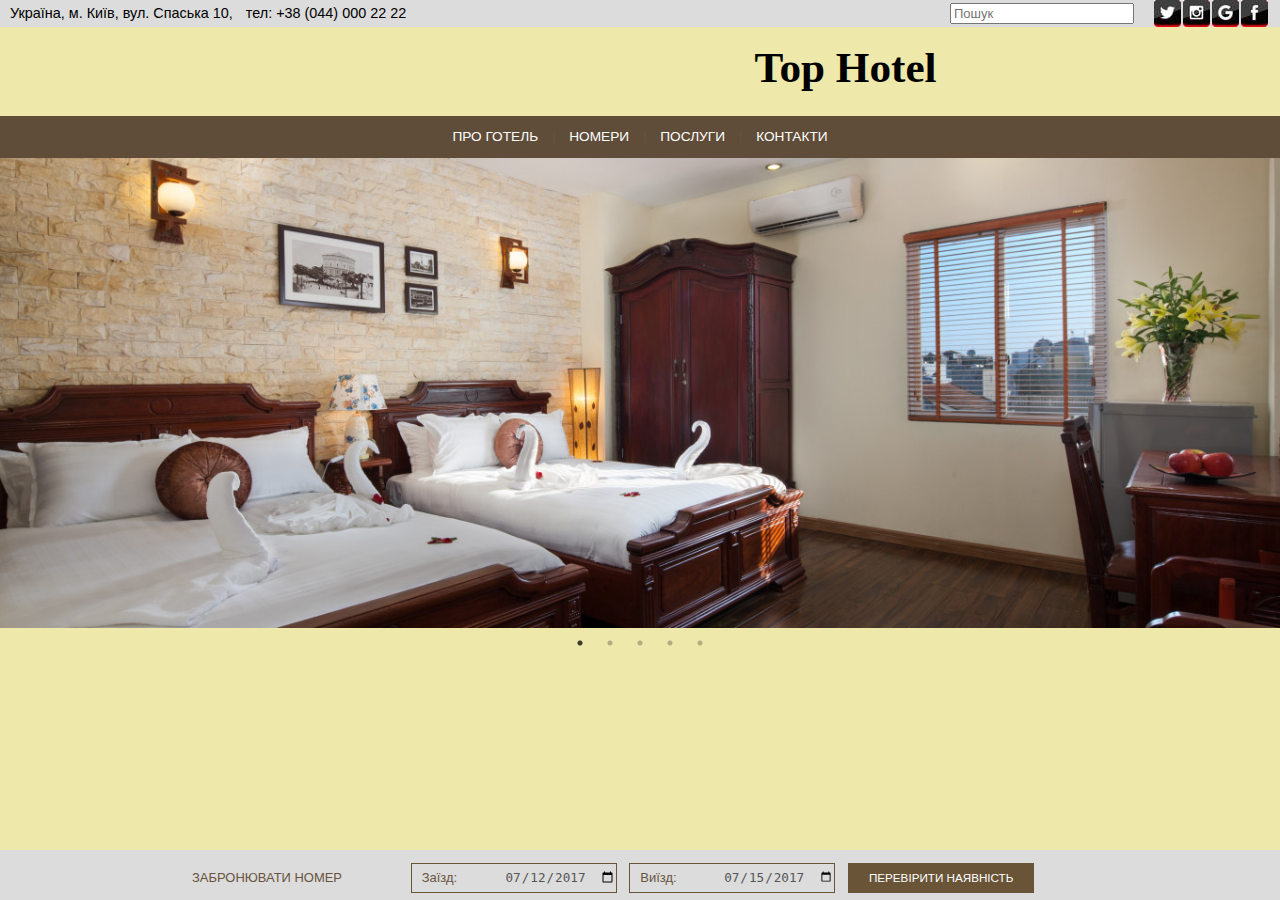
<file: index.html>
<!DOCTYPE html>
<html lang="en">
<head>
    <meta charset="UTF-8">
    <meta name="viewport" content="width=device-width, initial-scale=1.0">
    <link rel="stylesheet" type="text/css" href="css/style.css">
    <link rel="stylesheet" href="https://cdnjs.cloudflare.com/ajax/libs/font-awesome/4.7.0/css/font-awesome.min.css">
    <link rel="stylesheet" type="text/css" href="slick/slick.css"/>
    <link rel="stylesheet" type="text/css" href="slick/slick-theme.css"/>
    <title>topHotel</title>
</head>
<body>
<header>
    <nav class="super">
        <section id="soc">
            <span class="address"><a href="html/contacts.html" target="_blank" class="addr">Україна, м. Київ, вул. Спаська 10, </a></span>
            <span class="address"><a href="html/contacts.html" class="addr">  тел: +38 (044) 000 22 22</a></span>

            <a href="https://www.facebook.com/VoroniakOstap" target="_blank" class="social">
                <img src="img/social/sm1.jpg">
            </a>
            <a href="https://plus.google.com/u/0/107611987902990809422" target="_blank" class="social">
                <img src="img/social/sm2.jpg">
            </a>
            <a href="https://www.instagram.com/i_am_ostapik/" target="_blank" class="social">
                <img src="img/social/sm3.jpg">
            </a>
            <a href="https://twitter.com/OstapVoroniak" target="_blank" class="social">
                <img src="img/social/sm4.jpg">
            </a>
            <input type="search" id="mySearch" placeholder="Пошук">
        </section>
    </nav>
    <div class="header">
        <a href="index.html" id="logo">
            <b>Top Hotel</b>

        </a>

    </div>
    <nav class="main">
        <ul>
            <li><a href="html/about.html">Про готель</a>
                <ul>
                    <li><a href="html/about.html">TopHotel</a></li>
                    <li><a href="html/gallery.html">Фотогалерея</a></li>
                </ul>
            </li>
            |
            <li><a href="html/rooms.html">Номери</a>
                <ul>
                    <li><a href="html/taryfy.html">Тарифи</a></li>
                    <li><a href="html/standartroom.html">Стандарт</a></li>
                    <li><a href="html/halfpremroom.html">Напівлюкс</a></li>
                    <li><a href="html/premiumroom.html">Люкс</a></li>
                </ul>
            </li>
            |
            <li><a href="html/services.html">Послуги</a>
                <ul>
                    <li><a href="html/spa.html">SPA-центр</a></li>
                    <li><a href="html/pool.html">Басейн</a></li>
                    <li><a href="html/salonkrasy.html">Салон краси</a></li>
                </ul>
            </li>
            |
            <li><a href="html/contacts.html">Контакти</a></li>
        </ul>
    </nav>
</header>
<div id="maincontent">
    <div class="content">
        <div class="sl1"><img src="img/main8.jpg" alt="img" style="width:100%; height: 90%;"></div>
        <div class="sl1"><img src="img/main6.jpg" alt="img" style="width:100%; height: 90%;"></div>
        <div class="sl1"><img src="img/main13.jpg" alt="img" style="width:100%; height: 90%;"></div>
        <div class="sl1"><img src="img/main12.jpg" alt="img" style="width:100%; height: 90%;"></div>
        <div class="sl1"><img src="img/main10.jpg" alt="img" style="width:100%; height: 90%;"></div>
    </div>
</div>

<footer>
    <section class="bookingform">
        <form action="html/rooms.html">
            <div class="bron">
                <b>ЗАБРОНЮВАТИ НОМЕР</b>
            </div>

            <div>
            <span>
                <i>Заїзд:</i>
                <input type="date" name="ckeckin" id="arrival" value="2017-07-12" class="hasDatepicker">
            </span>
            </div>
            <div>
            <span>
                <i>Виїзд:</i>
                <input type="date" name="ckeckout" id="departure" value="2017-07-15" class="hasDatepicker">
            </span>
            </div>
            <div class="submitbtn">
                <input type="submit" class="submit avail" value="ПЕРЕВІРИТИ НАЯВНІСТЬ">
            </div>
        </form>
    </section>


</footer>
<script src="https://code.jquery.com/jquery-3.2.1.min.js"></script>
<script src="slick/slick.min.js"></script>
<script src="js/app.js"></script>
</body>
</html>
</file>
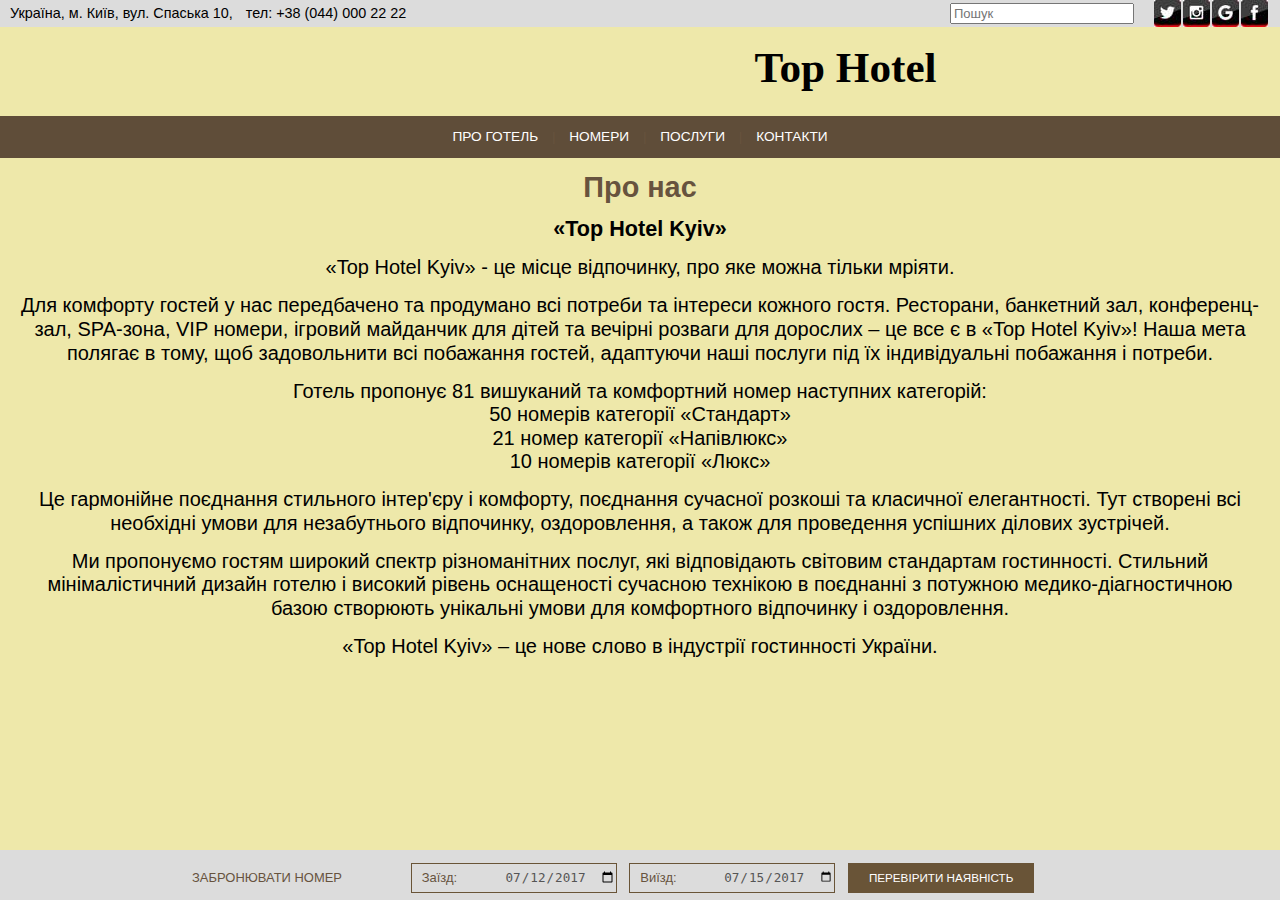
<file: html/about.html>
<!DOCTYPE html>
<html lang="en">
<head>
    <meta charset="UTF-8">
    <meta name="viewport" content="width=device-width, initial-scale=1.0">
    <link rel="stylesheet" type="text/css" href="../css/style.css">
    <link rel="stylesheet" href="https://cdnjs.cloudflare.com/ajax/libs/font-awesome/4.7.0/css/font-awesome.min.css">
    <title>topHotel</title>
</head>
<body>
<header>
    <nav class="super">
        <section id="soc">
            <span class="address"><a href="contacts.html" target="_blank" class="addr">Україна, м. Київ, вул. Спаська 10, </a></span>
            <span class="address"><a href="contacts.html" class="addr">  тел: +38 (044) 000 22 22</a></span>
            <a class="social">
                <img src="../img/social/sm1.jpg">
            </a>
            <a class="social">
                <img src="../img/social/sm2.jpg">
            </a>
            <a class="social">
                <img src="../img/social/sm3.jpg">
            </a>
            <a class="social">
                <img src="../img/social/sm4.jpg">
            </a>
            <input type="search" id="mySearch" placeholder="Пошук">
        </section>
    </nav>
    <div class="header">
        <a href="../index.html" id="logo">
            <b>Top Hotel</b>
        </a>
    </div>
    <nav class="main">
        <ul>
            <li><a href="about.html">Про готель</a>
                <ul>
                    <li><a href="about.html">TopHotel</a></li>
                    <li><a href="gallery.html">Фотогалерея</a></li>
                </ul>
            </li>
            |
            <li><a href="rooms.html">Номери</a>
                <ul>
                    <li><a href="taryfy.html">Тарифи</a></li>
                    <li><a href="standartroom.html">Стандарт</a></li>
                    <li><a href="halfpremroom.html">Напівлюкс</a></li>
                    <li><a href="premiumroom.html">Люкс</a></li>
                </ul>
            </li>
            |
            <li><a href="services.html">Послуги</a>
                <ul>
                    <li><a href="spa.html">SPA-центр</a></li>
                    <li><a href="pool.html">Басейн</a></li>
                    <li><a href="salonkrasy.html">Салон краси</a></li>
                </ul>
            </li>
            |
            <li><a href="contacts.html">Контакти</a></li>
        </ul>
    </nav>
</header>
<div id="maincontent" class="about">

    <h1>Про нас</h1>

    <div class="article">

        <div class="description">
            <h2>«Top Hotel Kyiv»</h2>
            <p>
                <span style="font-size: 20px;">«Top Hotel Kyiv»  - це місце відпочинку, про яке можна тільки мріяти.</span>
            </p>

            <p>
                <span style="font-size: 20px;">Для комфорту гостей у нас передбачено та продумано всі потреби та інтереси кожного гостя. Ресторани, банкетний зал, конференц-зал, SPA-зона, VIP номери, ігровий майданчик для дітей та вечірні розваги для дорослих – це все є в «Top Hotel Kyiv»! Наша мета полягає в тому, щоб задовольнити всі побажання гостей, адаптуючи наші послуги під їх індивідуальні побажання і потреби.</span>
            </p>

            <p>
                <span style="font-size: 20px;">Готель пропонує 81 вишуканий та комфортний номер наступних категорій:<br>
                50 номерів категорії «Стандарт»<br>
                21 номер категорії «Напівлюкс»<br>
                10 номерів категорії «Люкс»<br>
            </span>
            </p>

            <p>
                <span style="font-size: 20px;">Це гармонійне поєднання стильного інтер'єру і комфорту, поєднання сучасної розкоші та класичної елегантності. Тут створені всі необхідні умови для незабутнього відпочинку, оздоровлення, а також для проведення успішних ділових зустрічей.</span>
            </p>

            <p>
                <span style="font-size: 20px;">Ми пропонуємо гостям широкий спектр різноманітних послуг, які відповідають світовим стандартам гостинності. Стильний мінімалістичний дизайн готелю і високий рівень оснащеності сучасною технікою в поєднанні з потужною медико-діагностичною базою створюють унікальні умови для комфортного відпочинку і оздоровлення.</span>
            </p>

            <p>
                <span style="font-size: 20px;">«Top Hotel Kyiv»  – це нове слово в індустрії гостинності України.</span>
                <br/>
            </p>
        </div>
    </div>
</div>


<footer>
    <section class="bookingform">
        <form action="rooms.html">
            <div class="bron">
                <b>ЗАБРОНЮВАТИ НОМЕР</b>
            </div>
            <div>
            <span>
                <i>Заїзд:</i>
                <input type="date" name="ckeckin" id="arrival" value="2017-07-12" class="hasDatepicker">
            </span>
            </div>
            <div>
            <span>
                <i>Виїзд:</i>
                <input type="date" name="ckeckout" id="departure" value="2017-07-15" class="hasDatepicker">
            </span>
            </div>
            <div class="submitbtn">
                <input type="submit" class="submit" value="ПЕРЕВІРИТИ НАЯВНІСТЬ">
            </div>
        </form>
    </section>
</footer>


<script src="https://code.jquery.com/jquery-3.2.1.min.js"></script>
<script src="../js/app.js"></script>
</body>
</html>
</file>
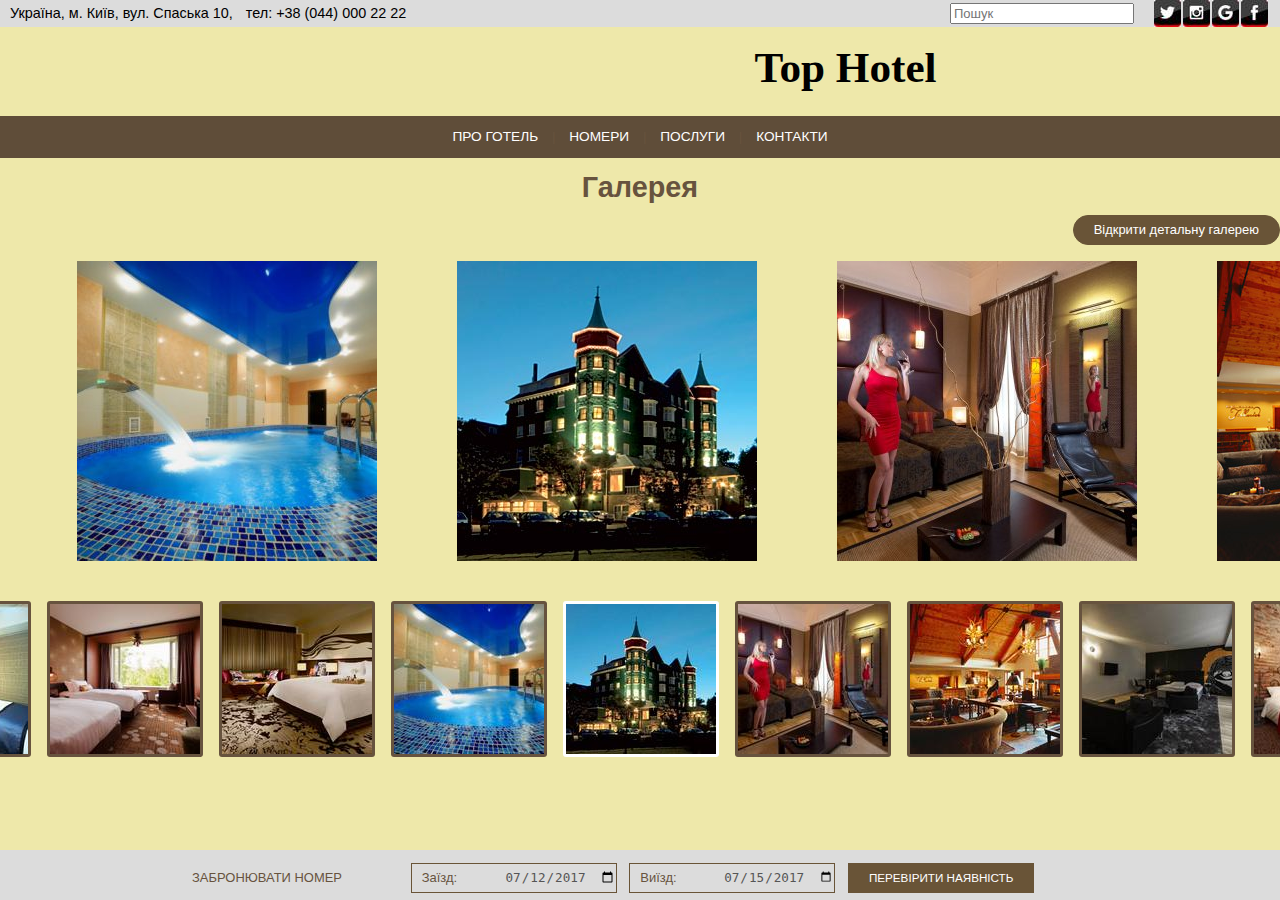
<file: html/gallery.html>
<!DOCTYPE html>
<html lang="en">
<head>
    <meta charset="UTF-8">
    <meta name="viewport" content="width=device-width, initial-scale=1.0">
    <link rel="stylesheet" type="text/css" href="../css/style.css">
    <link rel="stylesheet" href="https://cdnjs.cloudflare.com/ajax/libs/font-awesome/4.7.0/css/font-awesome.min.css">
    <link rel="stylesheet" type="text/css" href="../slick/slick.css"/>
    <link rel="stylesheet" type="text/css" href="../slick/slick-theme.css"/>
    <link rel="stylesheet" type="text/css" href="../css/magnific-popup.css">
    <title>topHotel</title>
</head>
<body>
<header>
    <nav class="super">
        <section id="soc">
            <span class="address"><a href="contacts.html" target="_blank" class="addr">Україна, м. Київ, вул. Спаська 10, </a></span>
            <span class="address"><a href="contacts.html" class="addr">  тел: +38 (044) 000 22 22</a></span>
            <a class="social">
                <img src="../img/social/sm1.jpg">
            </a>
            <a class="social">
                <img src="../img/social/sm2.jpg">
            </a>
            <a class="social">
                <img src="../img/social/sm3.jpg">
            </a>
            <a class="social">
                <img src="../img/social/sm4.jpg">
            </a>
            <input type="search" id="mySearch" placeholder="Пошук">
        </section>
    </nav>
    <div class="header">
        <a href="../index.html" id="logo">
            <b>Top Hotel</b>
        </a>
    </div>
    <nav class="main">
        <ul>
            <li><a href="about.html">Про готель</a>
                <ul>
                    <li><a href="about.html">TopHotel</a></li>
                    <li><a href="gallery.html">Фотогалерея</a></li>
                </ul>
            </li>
            |
            <li><a href="rooms.html">Номери</a>
                <ul>
                    <li><a href="taryfy.html">Тарифи</a></li>
                    <li><a href="standartroom.html">Стандарт</a></li>
                    <li><a href="halfpremroom.html">Напівлюкс</a></li>
                    <li><a href="premiumroom.html">Люкс</a></li>
                </ul>
            </li>
            |
            <li><a href="services.html">Послуги</a>
                <ul>
                    <li><a href="spa.html">SPA-центр</a></li>
                    <li><a href="pool.html">Басейн</a></li>
                    <li><a href="salonkrasy.html">Салон краси</a></li>
                </ul>
            </li>
            |
            <li><a href="contacts.html">Контакти</a></li>
        </ul>
    </nav>
</header>
<div id="maincontent">
    <h1>Галерея</h1>

    <button id="open-popup" class="ok" style="float: right">Відкрити детальну галерею</button>

    <br/><br/>
    <div class="gallery1">
        <div class="slider1"><img src="../img/1.jpg" alt="img"></div>
        <div class="slider1"><img src="../img/2.jpg" alt="img"></div>
        <div class="slider1"><img src="../img/3.jpg" alt="img"></div>
        <div class="slider1"><img src="../img/4.jpg" alt="img"></div>
        <div class="slider1"><img src="../img/5.jpg" alt="img"></div>
        <div class="slider1"><img src="../img/6.jpg" alt="img"></div>
        <div class="slider1"><img src="../img/7.jpg" alt="img"></div>
        <div class="slider1"><img src="../img/8.jpg" alt="img"></div>
        <div class="slider1"><img src="../img/pool.jpg" alt="img"></div>
    </div>

    <div class="gallery2">
        <div class="slider2"><img src="../img/sm1.jpg" alt="img"></div>
        <div class="slider2"><img src="../img/sm2.jpg" alt="img"></div>
        <div class="slider2"><img src="../img/sm3.jpg" alt="img"></div>
        <div class="slider2"><img src="../img/sm4.jpg" alt="img"></div>
        <div class="slider2"><img src="../img/sm5.jpg" alt="img"></div>
        <div class="slider2"><img src="../img/sm6.jpg" alt="img"></div>
        <div class="slider2"><img src="../img/sm7.jpg" alt="img"></div>
        <div class="slider2"><img src="../img/sm8.jpg" alt="img"></div>
        <div class="slider2"><img src="../img/sm9.jpg" alt="img"></div>
    </div>
    <br/><br/>
</div>

<br/><br/>
<footer>
    <section class="bookingform">
        <form action="rooms.html">
            <div class="bron">
                <b>ЗАБРОНЮВАТИ НОМЕР</b>
            </div>
            <div>
            <span>
                <i>Заїзд:</i>
                <input type="date" name="ckeckin" id="arrival" value="2017-07-12" class="hasDatepicker">
            </span>
            </div>
            <div>
            <span>
                <i>Виїзд:</i>
                <input type="date" name="ckeckout" id="departure" value="2017-07-15" class="hasDatepicker">
            </span>
            </div>
            <div class="submitbtn">
                <input type="submit" class="submit" value="ПЕРЕВІРИТИ НАЯВНІСТЬ">
            </div>
        </form>
    </section>
</footer>


<script src="https://code.jquery.com/jquery-3.2.1.min.js"></script>
<script src="../slick/slick.min.js"></script>
<script src="../js/jquery.magnific-popup.min.js"></script>
<script src="../js/app.js"></script>
<script src="../js/popup.js"></script>
</body>
</html>
</file>
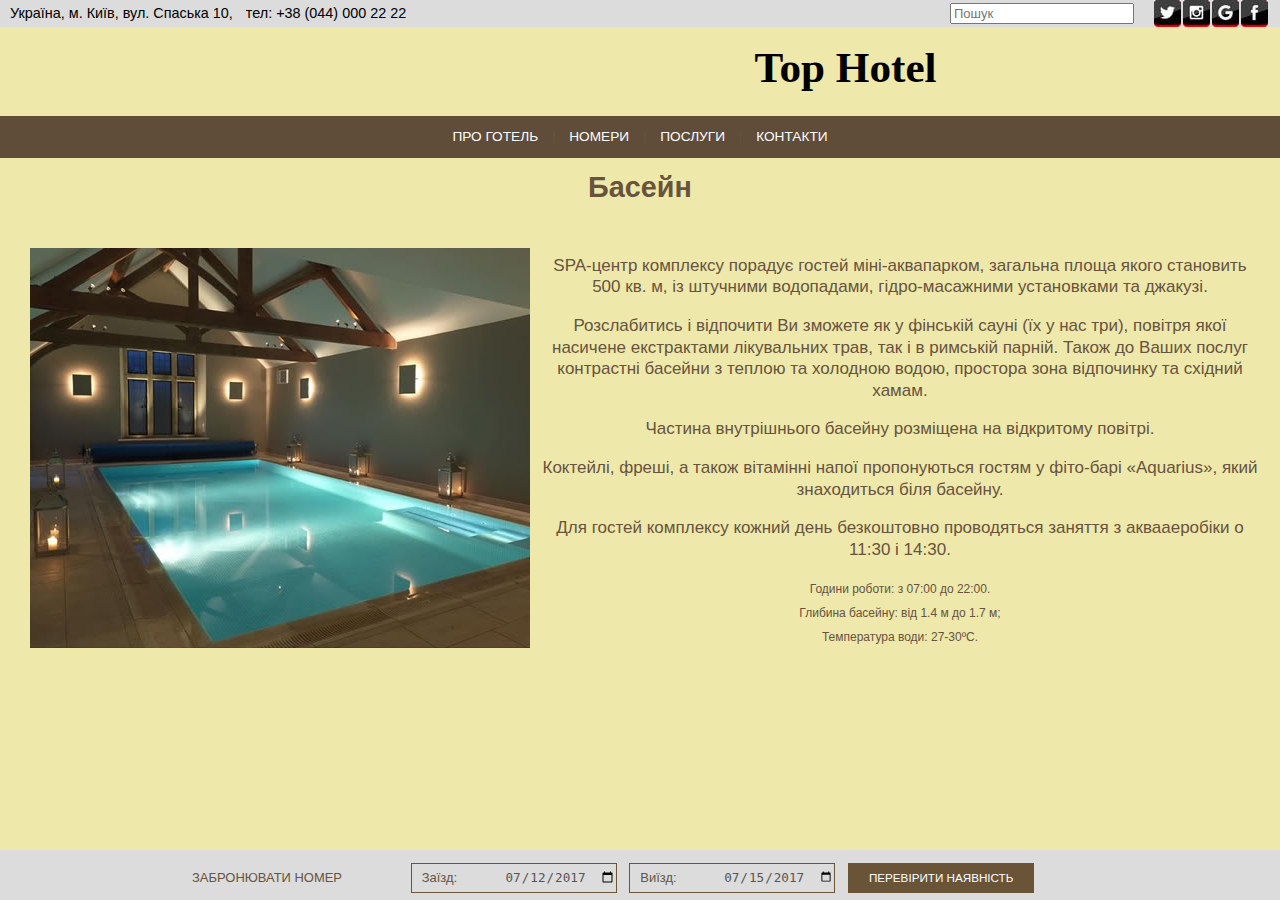
<file: html/pool.html>
<!DOCTYPE html>
<html lang="en">
<head>
    <meta charset="UTF-8">
    <meta name="viewport" content="width=device-width, initial-scale=1.0">
    <link rel="stylesheet" type="text/css" href="../css/style.css">
    <link rel="stylesheet" type="text/css" href="../css/magnific-popup.css">
    <link rel="stylesheet" href="https://cdnjs.cloudflare.com/ajax/libs/font-awesome/4.7.0/css/font-awesome.min.css">
    <title>topHotel</title>
</head>
<body>
<header>
    <nav class="super">
        <section id="soc">
            <span class="address"><a href="contacts.html" target="_blank" class="addr">Україна, м. Київ, вул. Спаська 10, </a></span>
            <span class="address"><a href="contacts.html" class="addr">  тел: +38 (044) 000 22 22</a></span>
            <a class="social">
                <img src="../img/social/sm1.jpg">
            </a>
            <a class="social">
                <img src="../img/social/sm2.jpg">
            </a>
            <a class="social">
                <img src="../img/social/sm3.jpg">
            </a>
            <a class="social">
                <img src="../img/social/sm4.jpg">
            </a>
            <input type="search" id="mySearch" placeholder="Пошук">
        </section>
    </nav>
    <div class="header">
        <a href="../index.html" id="logo">
            <b>Top Hotel</b>
        </a>
    </div>
    <nav class="main">
        <ul>
            <li><a href="about.html">Про готель</a>
                <ul>
                    <li><a href="about.html">TopHotel</a></li>
                    <li><a href="gallery.html">Фотогалерея</a></li>
                </ul>
            </li>
            |
            <li><a href="rooms.html">Номери</a>
                <ul>
                    <li><a href="taryfy.html">Тарифи</a></li>
                    <li><a href="standartroom.html">Стандарт</a></li>
                    <li><a href="halfpremroom.html">Напівлюкс</a></li>
                    <li><a href="premiumroom.html">Люкс</a></li>
                </ul>
            </li>
            |
            <li><a href="services.html">Послуги</a>
                <ul>
                    <li><a href="spa.html">SPA-центр</a></li>
                    <li><a href="pool.html">Басейн</a></li>
                    <li><a href="salonkrasy.html">Салон краси</a></li>
                </ul>
            </li>
            |
            <li><a href="contacts.html">Контакти</a></li>
        </ul>
    </nav>
</header>
<div id="maincontent">
    <h1>Басейн</h1>
    <div class="pool">

        <div class="colw">
            <a class="image-popup-vertical-fit" href="../img/pool1.jpg" title="Top Hotel Pool">
            <img src="../img/pool1.jpg" alt="standart" style="max-width: 100%;float: left;margin:10px;">
            </a>
            <p>SPA-центр комплексу порадує гостей міні-аквапарком, загальна площа якого становить 500 кв. м, із штучними водопадами, гідро-масажними установками та джакузі.</p>

            <p>Розслабитись і відпочити Ви зможете як у фінській сауні (їх у нас три), повітря якої насичене екстрактами лікувальних трав, так і в римській парній. Також до Ваших послуг контрастні басейни з теплою та холодною водою, простора зона відпочинку та східний хамам.</p>

            <p>Частина внутрішнього басейну розміщена на відкритому повітрі.</p>

            <p>Коктейлі, фреші, а також вітамінні напої пропонуються гостям у фіто-барі «Aquarius», який знаходиться біля басейну.</p>

            <p>Для гостей комплексу кожний день безкоштовно проводяться заняття з аквааеробіки о 11:30 і 14:30.</p>

            <p><span style="font-size:12px;">Години роботи: з 07:00 до 22:00.</span><br>
                <span style="font-size:12px;">Глибина басейну: від 1.4 м до 1.7 м;<br>
Температура води: 27-30ºС.</span></p>

        </div>
    </div>
</div>


<footer>
    <section class="bookingform">
        <form action="rooms.html">
            <div class="bron">
                <b>ЗАБРОНЮВАТИ НОМЕР</b>
            </div>
            <div>
            <span>
                <i>Заїзд:</i>
                <input type="date" name="ckeckin" id="arrival" value="2017-07-12" class="hasDatepicker">
            </span>
            </div>
            <div>
            <span>
                <i>Виїзд:</i>
                <input type="date" name="ckeckout" id="departure" value="2017-07-15" class="hasDatepicker">
            </span>
            </div>
            <div class="submitbtn">
                <input type="submit" class="submit" value="ПЕРЕВІРИТИ НАЯВНІСТЬ">
            </div>
        </form>
    </section>
</footer>


<script src="https://code.jquery.com/jquery-3.2.1.min.js"></script>
<script src="../js/jquery.magnific-popup.min.js"></script>
<script src="../js/popup.js"></script>
<script src="../js/app.js"></script>
</body>
</html>
</file>
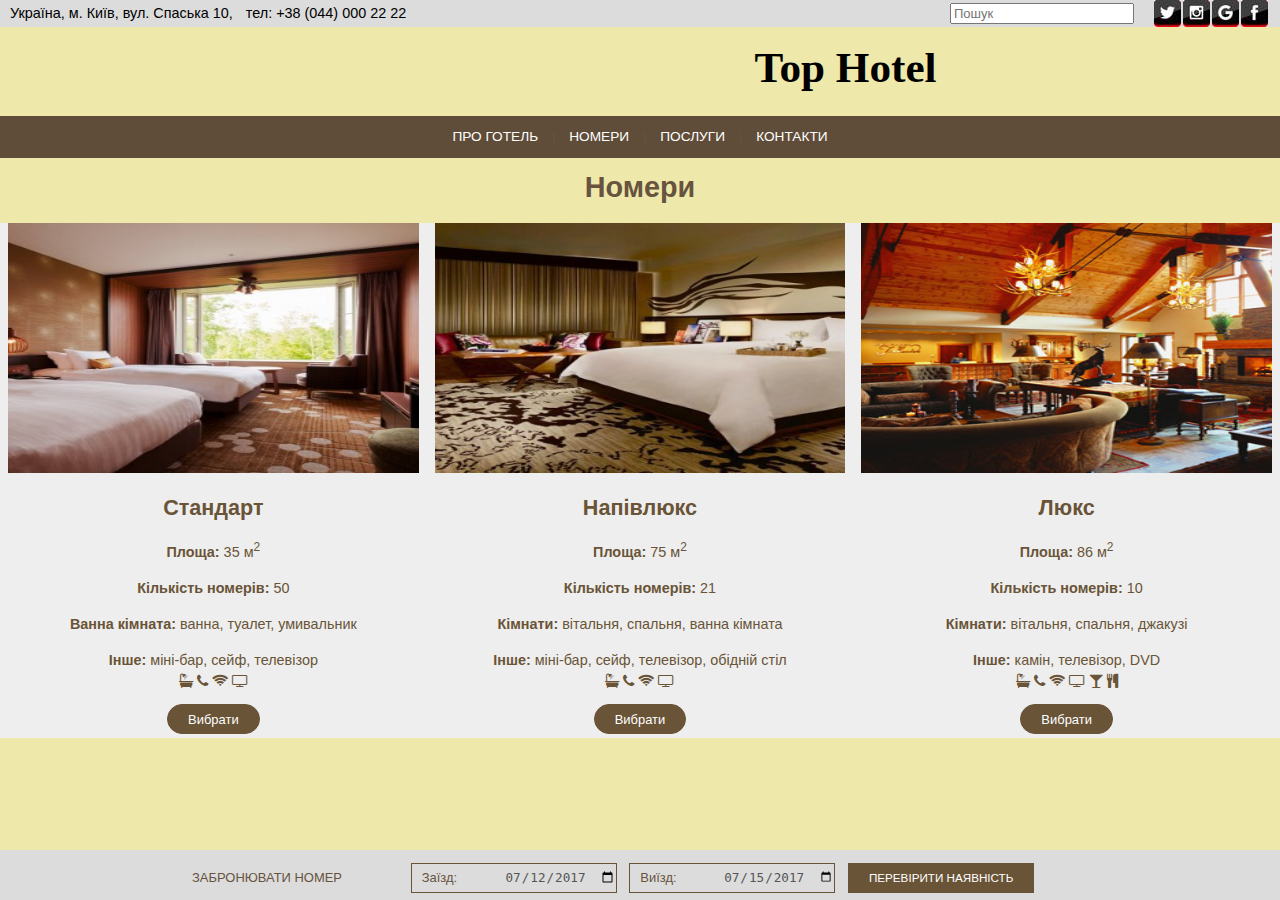
<file: html/rooms.html>
<!DOCTYPE html>
<html lang="en">
<head>
    <meta charset="UTF-8">
    <meta name="viewport" content="width=device-width, initial-scale=1.0">
    <link rel="stylesheet" type="text/css" href="../css/style.css">
    <link rel="stylesheet" href="https://cdnjs.cloudflare.com/ajax/libs/font-awesome/4.7.0/css/font-awesome.min.css">
    <title>topHotel</title>
</head>
<body>
<header>
    <nav class="super">
        <section id="soc">
            <span class="address"><a href="contacts.html" target="_blank" class="addr">Україна, м. Київ, вул. Спаська 10, </a></span>
            <span class="address"><a href="contacts.html" class="addr">  тел: +38 (044) 000 22 22</a></span>
            <a class="social">
                <img src="../img/social/sm1.jpg">
            </a>
            <a class="social">
                <img src="../img/social/sm2.jpg">
            </a>
            <a class="social">
                <img src="../img/social/sm3.jpg">
            </a>
            <a class="social">
                <img src="../img/social/sm4.jpg">
            </a>
            <input type="search" id="mySearch" placeholder="Пошук">
        </section>
    </nav>
    <div class="header">
        <a href="../index.html" id="logo">
            <b>Top Hotel</b>
        </a>
    </div>
    <nav class="main">
        <ul>
            <li><a href="about.html">Про готель</a>
                <ul>
                    <li><a href="about.html">TopHotel</a></li>
                    <li><a href="gallery.html">Фотогалерея</a></li>
                </ul>
            </li>
            |
            <li><a href="rooms.html">Номери</a>
                <ul>
                    <li><a href="taryfy.html">Тарифи</a></li>
                    <li><a href="standartroom.html">Стандарт</a></li>
                    <li><a href="halfpremroom.html">Напівлюкс</a></li>
                    <li><a href="premiumroom.html">Люкс</a></li>
                </ul>
            </li>
            |
            <li><a href="services.html">Послуги</a>
                <ul>
                    <li><a href="spa.html">SPA-центр</a></li>
                    <li><a href="pool.html">Басейн</a></li>
                    <li><a href="salonkrasy.html">Салон краси</a></li>
                </ul>
            </li>
            |
            <li><a href="contacts.html">Контакти</a></li>
        </ul>
    </nav>
</header>
<div id="maincontent">
    <h1>Номери</h1>
    <div id="room">
        <div class="room1">
            <a href="standartroom.html" class="rooms">
            <img src="../img/7.jpg" alt="standart" style="width:100%; height: 250px;">
            <div>
                <h2>Стандарт</h2>
                <p><b>Площа:</b> 35 м<sup>2</sup></p>
                <p><b>Кількість номерів:</b> 50</p>
                <p><b>Ванна кімната:</b> ванна, туалет,  умивальник</p>
                <p><b>Інше:</b> міні-бар, сейф, телевізор
                <br/>
                    <i class="fa fa-bath" aria-hidden="true"></i>
                    <i class="fa fa-phone" aria-hidden="true"></i>
                    <i class="fa fa-wifi" aria-hidden="true"></i>
                    <i class="fa fa-television" aria-hidden="true"></i>
                </p>
                <button class="ok"><a href="standartroom.html">Вибрати</a></button>
                <br/>
            </div>
            </a>
        </div>
        <div class="room1">
            <a href="halfpremroom.html" class="rooms">
            <img src="../img/8.jpg" alt="halfpremium" style="width:100%; height: 250px;">
            <div>
                <h2>Напівлюкс</h2>
                <p><b>Площа:</b> 75 м<sup>2</sup></p>
                <p><b>Кількість номерів:</b> 21</p>
                <p><b>Кімнати:</b> вітальня, спальня, ванна кімната</p>
                <p><b>Інше:</b> міні-бар, сейф, телевізор, обідній стіл
                <br/>
                    <i class="fa fa-bath" aria-hidden="true"></i>
                    <i class="fa fa-phone" aria-hidden="true"></i>
                    <i class="fa fa-wifi" aria-hidden="true"></i>
                    <i class="fa fa-television" aria-hidden="true"></i>
                </p>
                <button class="ok"><a href="halfpremroom.html">Вибрати</a></button>
                <br/>
            </div>
            </a>
        </div>
        <div class="room1">
            <a href="premiumroom.html" class="rooms">
            <img src="../img/3.jpg" alt="premium" style="width:100%; height: 250px;">
            <div>
                <h2>Люкс</h2>
                <p><b>Площа:</b> 86 м<sup>2</sup></p>
                <p><b>Кількість номерів:</b> 10</p>
                <p><b>Кімнати:</b> вітальня, спальня, джакузі</p>
                <p><b>Інше:</b> камін, телевізор, DVD <br/>
                    <i class="fa fa-bath" aria-hidden="true"></i>
                    <i class="fa fa-phone" aria-hidden="true"></i>
                    <i class="fa fa-wifi" aria-hidden="true"></i>
                    <i class="fa fa-television" aria-hidden="true"></i>
                    <i class="fa fa-glass" aria-hidden="true"></i>
                    <i class="fa fa-cutlery" aria-hidden="true"></i>
                </p>
                <button class="ok"><a href="premiumroom.html">Вибрати</a></button>
                <br/>
            </div>
            </a>
        </div>
    </div>
    <br/><br/>
</div>
<footer>
    <section class="bookingform">
        <form action="rooms.html">
            <div class="bron">
                <b>ЗАБРОНЮВАТИ НОМЕР</b>
            </div>
            <div>
            <span>
                <i>Заїзд:</i>
                <input type="date" name="ckeckin" id="arrival" value="2017-07-12" class="hasDatepicker">
            </span>
            </div>
            <div>
            <span>
                <i>Виїзд:</i>
                <input type="date" name="ckeckout" id="departure" value="2017-07-15" class="hasDatepicker">
            </span>
            </div>
            <div class="submitbtn">
                <input type="submit" class="submit" value="ПЕРЕВІРИТИ НАЯВНІСТЬ">
            </div>
        </form>
    </section>
</footer>


<script src="https://code.jquery.com/jquery-3.2.1.min.js"></script>
<script src="../js/app.js"></script>
</body>
</html>
</file>
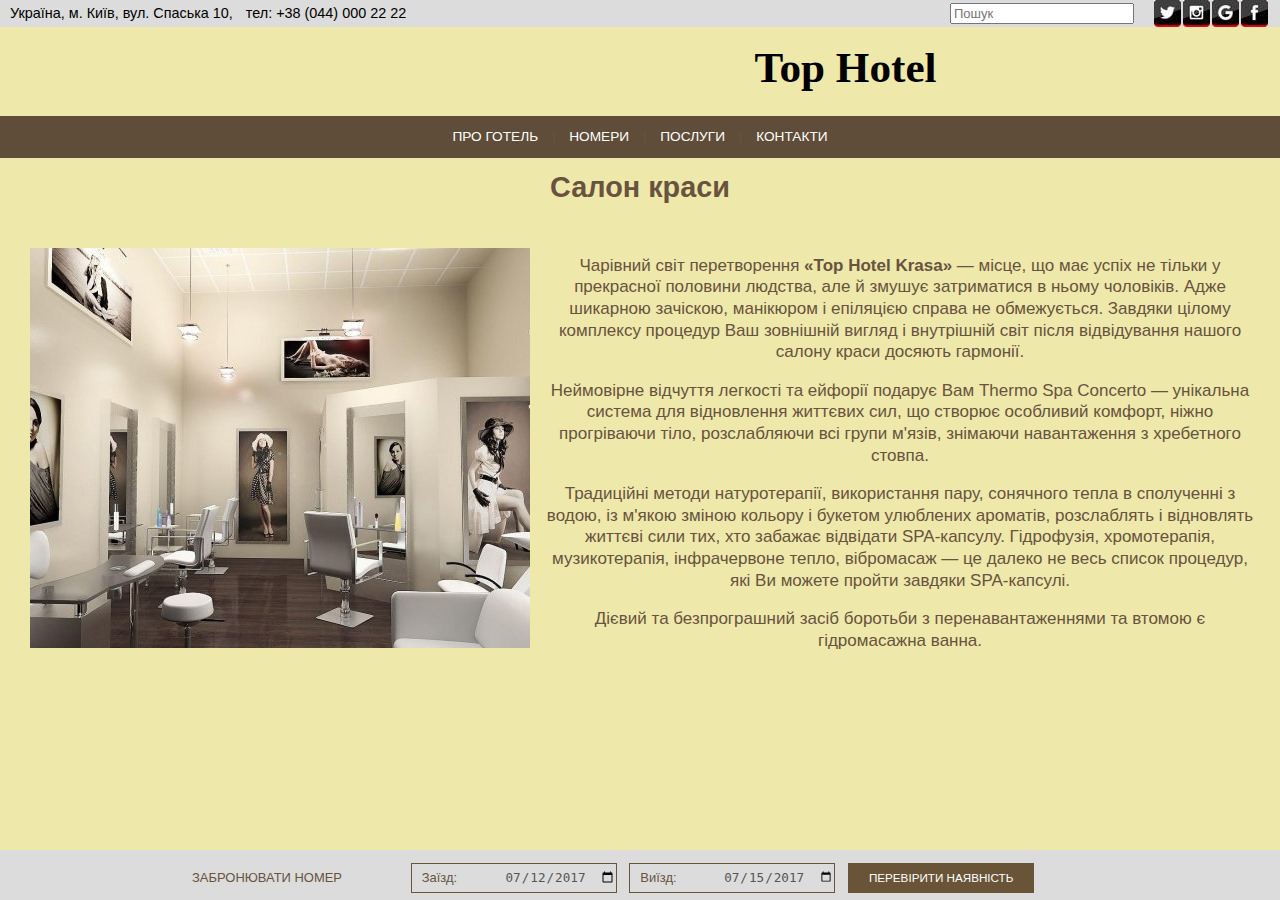
<file: html/salonkrasy.html>
<!DOCTYPE html>
<html lang="en">
<head>
    <meta charset="UTF-8">
    <meta name="viewport" content="width=device-width, initial-scale=1.0">
    <link rel="stylesheet" type="text/css" href="../css/style.css">
    <link rel="stylesheet" type="text/css" href="../css/magnific-popup.css">
    <link rel="stylesheet" href="https://cdnjs.cloudflare.com/ajax/libs/font-awesome/4.7.0/css/font-awesome.min.css">
    <title>topHotel</title>
</head>
<body>
<header>
    <nav class="super">
        <section id="soc">
            <span class="address"><a href="contacts.html" target="_blank" class="addr">Україна, м. Київ, вул. Спаська 10, </a></span>
            <span class="address"><a href="contacts.html" class="addr">  тел: +38 (044) 000 22 22</a></span>
            <a class="social">
                <img src="../img/social/sm1.jpg">
            </a>
            <a class="social">
                <img src="../img/social/sm2.jpg">
            </a>
            <a class="social">
                <img src="../img/social/sm3.jpg">
            </a>
            <a class="social">
                <img src="../img/social/sm4.jpg">
            </a>
            <input type="search" id="mySearch" placeholder="Пошук">
        </section>
    </nav>
    <div class="header">
        <a href="../index.html" id="logo">
            <b>Top Hotel</b>
        </a>
    </div>
    <nav class="main">
        <ul>
            <li><a href="about.html">Про готель</a>
                <ul>
                    <li><a href="about.html">TopHotel</a></li>
                    <li><a href="gallery.html">Фотогалерея</a></li>
                </ul>
            </li>
            |
            <li><a href="rooms.html">Номери</a>
                <ul>
                    <li><a href="taryfy.html">Тарифи</a></li>
                    <li><a href="standartroom.html">Стандарт</a></li>
                    <li><a href="halfpremroom.html">Напівлюкс</a></li>
                    <li><a href="premiumroom.html">Люкс</a></li>
                </ul>
            </li>
            |
            <li><a href="services.html">Послуги</a>
                <ul>
                    <li><a href="spa.html">SPA-центр</a></li>
                    <li><a href="pool.html">Басейн</a></li>
                    <li><a href="salonkrasy.html">Салон краси</a></li>
                </ul>
            </li>
            |
            <li><a href="contacts.html">Контакти</a></li>
        </ul>
    </nav>
</header>
<div id="maincontent">
    <h1>Салон краси</h1>
    <div class="pool">

        <div class="colw">
            <a class="image-popup-vertical-fit" href="../img/salon1.jpg" title="Top Hotel Salon">
            <img src="../img/salon1.jpg" alt="standart" style="max-width: 100%; float: left; margin:10px;">
            </a>
            <p>Чарівний світ перетворення <strong>«Top Hotel Krasa»</strong> — місце, що має успіх не тільки у прекрасної половини людства, але й змушує затриматися в ньому чоловіків. Адже шикарною зачіскою, манікюром і епіляцією справа не обмежується. Завдяки цілому комплексу процедур Ваш зовнішній вигляд і внутрішній світ після відвідування нашого салону краси досяють гармонії.</p>

            <p>Неймовірне відчуття легкості та ейфорії подарує Вам Thermo Spa Concerto — унікальна система для відновлення життєвих сил, що створює особливий комфорт, ніжно прогріваючи тіло, розслабляючи всі групи м'язів, знімаючи навантаження з хребетного стовпа.</p>

            <p>Традиційні методи натуротерапії, використання пару, сонячного тепла в сполученні з водою, із м'якою зміною кольору і букетом улюблених ароматів, розслаблять і відновлять життєві сили тих, хто забажає відвідати SPA-капсулу. Гідрофузія, хромотерапія, музикотерапія, інфрачервоне тепло, вібромасаж — це далеко не весь список процедур, які Ви можете пройти завдяки SPA-капсулі.</p>

            <p>Дієвий та безпрограшний засіб боротьби з перенавантаженнями та втомою є гідромасажна ванна.</p>


        </div>
    </div>
</div>




<footer>
    <section class="bookingform">
        <form action="rooms.html">
            <div class="bron">
                <b>ЗАБРОНЮВАТИ НОМЕР</b>
            </div>
            <div>
            <span>
                <i>Заїзд:</i>
                <input type="date" name="ckeckin" id="arrival" value="2017-07-12" class="hasDatepicker">
            </span>
            </div>
            <div>
            <span>
                <i>Виїзд:</i>
                <input type="date" name="ckeckout" id="departure" value="2017-07-15" class="hasDatepicker">
            </span>
            </div>
            <div class="submitbtn">
                <input type="submit" class="submit" value="ПЕРЕВІРИТИ НАЯВНІСТЬ">
            </div>
        </form>
    </section>
</footer>


<script src="https://code.jquery.com/jquery-3.2.1.min.js"></script>
<script src="../js/jquery.magnific-popup.min.js"></script>
<script src="../js/popup.js"></script>
<script src="../js/app.js"></script>
</body>
</html>
</file>
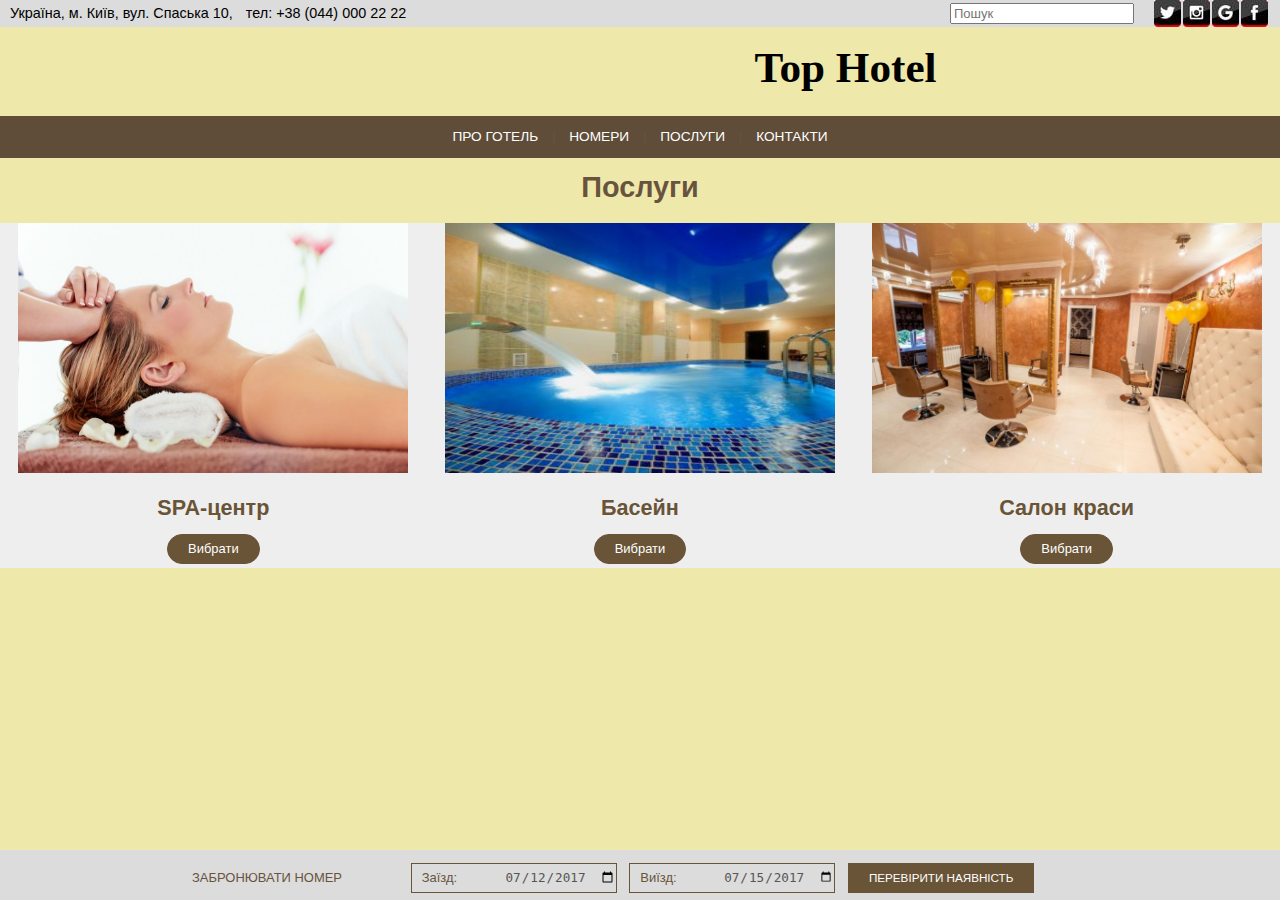
<file: html/services.html>
<!DOCTYPE html>
<html lang="en">
<head>
    <meta charset="UTF-8">
    <meta name="viewport" content="width=device-width, initial-scale=1.0">
    <link rel="stylesheet" type="text/css" href="../css/style.css">
    <link rel="stylesheet" href="https://cdnjs.cloudflare.com/ajax/libs/font-awesome/4.7.0/css/font-awesome.min.css">
    <title>topHotel</title>
</head>
<body>
<header>
    <nav class="super">
        <section id="soc">
            <span class="address"><a href="contacts.html" target="_blank" class="addr">Україна, м. Київ, вул. Спаська 10, </a></span>
            <span class="address"><a href="contacts.html" class="addr">  тел: +38 (044) 000 22 22</a></span>
            <a class="social">
                <img src="../img/social/sm1.jpg">
            </a>
            <a class="social">
                <img src="../img/social/sm2.jpg">
            </a>
            <a class="social">
                <img src="../img/social/sm3.jpg">
            </a>
            <a class="social">
                <img src="../img/social/sm4.jpg">
            </a>
            <input type="search" id="mySearch" placeholder="Пошук">
        </section>
    </nav>
    <div class="header">
        <a href="../index.html" id="logo">
            <b>Top Hotel</b>
        </a>
    </div>
    <nav class="main">
        <ul>
            <li><a href="about.html">Про готель</a>
                <ul>
                    <li><a href="about.html">TopHotel</a></li>
                    <li><a href="gallery.html">Фотогалерея</a></li>
                </ul>
            </li>
            |
            <li><a href="rooms.html">Номери</a>
                <ul>
                    <li><a href="taryfy.html">Тарифи</a></li>
                    <li><a href="standartroom.html">Стандарт</a></li>
                    <li><a href="halfpremroom.html">Напівлюкс</a></li>
                    <li><a href="premiumroom.html">Люкс</a></li>
                </ul>
            </li>
            |
            <li><a href="services.html">Послуги</a>
                <ul>
                    <li><a href="spa.html">SPA-центр</a></li>
                    <li><a href="pool.html">Басейн</a></li>
                    <li><a href="salonkrasy.html">Салон краси</a></li>
                </ul>
            </li>
            |
            <li><a href="contacts.html">Контакти</a></li>
        </ul>
    </nav>
</header>
<div id="maincontent">
<h1>Послуги</h1>
<div id="room">
    <div class="room1">
        <a href="spa.html" class="rooms">
        <img src="../img/spa.jpg" alt="standart" style="width:95%; height: 250px;">
        <div>
            <h2>SPA-центр</h2>
            <button class="ok"><a href="spa.html">Вибрати</a></button>
            <br/>
        </div>
        </a>
    </div>
    <div class="room1">
        <a href="pool.html" class="rooms">
        <img src="../img/pool.jpg" alt="halfpremium" style="width:95%; height: 250px;">
        <div>
            <h2>Басейн</h2>
            <button class="ok"><a href="pool.html">Вибрати</a></button>
            <br/>
        </div>
        </a>
    </div>
    <div class="room1">
        <a href="salonkrasy.html" class="rooms">
        <img src="../img/salon.jpg" alt="premium" style="width:95%; height: 250px;">
        <div>
            <h2>Салон краси</h2>
            <button class="ok"><a href="salonkrasy.html">Вибрати</a></button>
            <br/>
        </div>
        </a>
    </div>
</div>

</div>

<footer>
    <section class="bookingform">
        <form action="rooms.html">
            <div class="bron">
                <b>ЗАБРОНЮВАТИ НОМЕР</b>
            </div>
            <div>
            <span>
                <i>Заїзд:</i>
                <input type="date" name="ckeckin" id="arrival" value="2017-07-12" class="hasDatepicker">
            </span>
            </div>
            <div>
            <span>
                <i>Виїзд:</i>
                <input type="date" name="ckeckout" id="departure" value="2017-07-15" class="hasDatepicker">
            </span>
            </div>
            <div class="submitbtn">
                <input type="submit" class="submit" value="ПЕРЕВІРИТИ НАЯВНІСТЬ">
            </div>
        </form>
    </section>
</footer>


<script src="https://code.jquery.com/jquery-3.2.1.min.js"></script>
<script src="../js/app.js"></script>
</body>
</html>
</file>
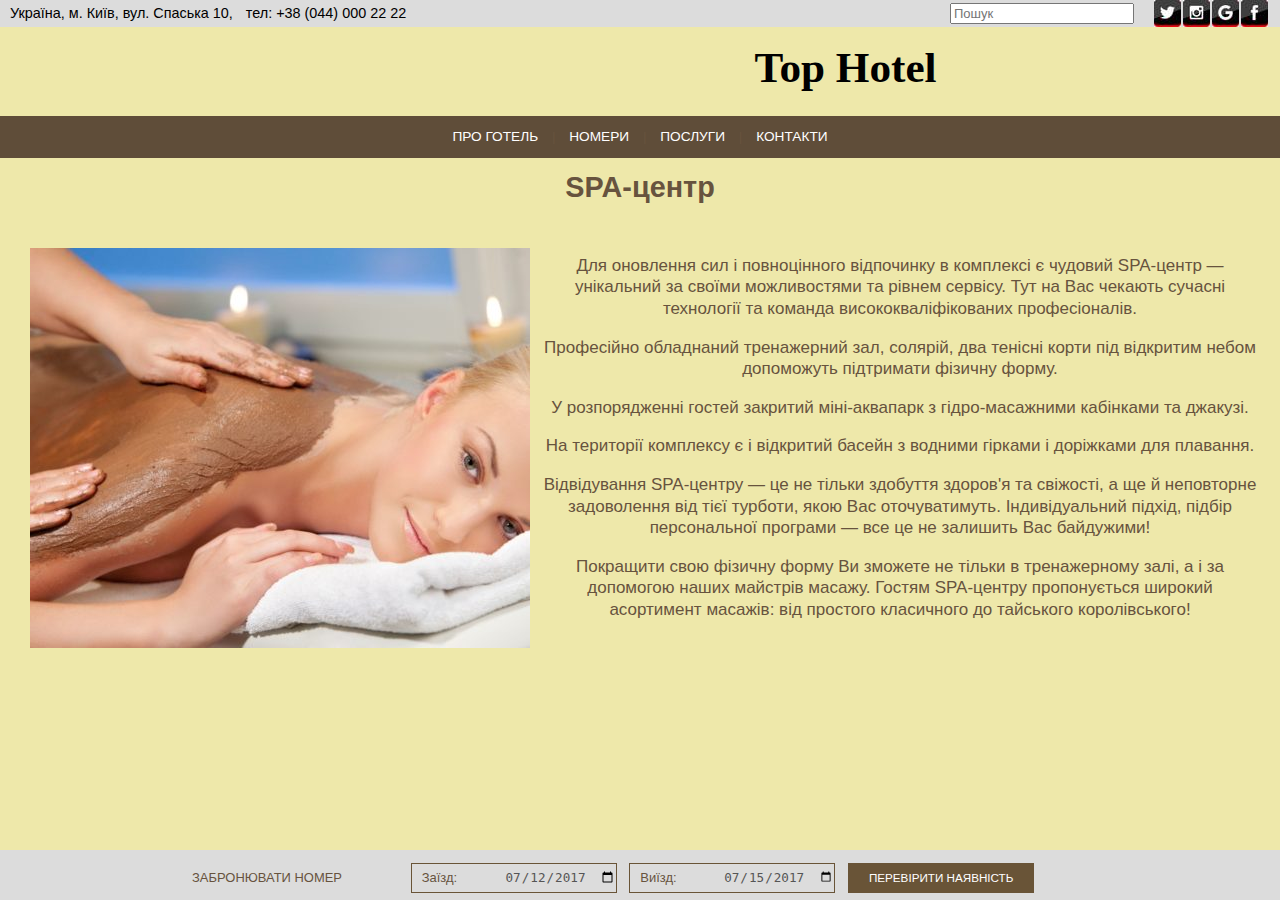
<file: html/spa.html>
<!DOCTYPE html>
<html lang="en">
<head>
    <meta charset="UTF-8">
    <meta name="viewport" content="width=device-width, initial-scale=1.0">
    <link rel="stylesheet" type="text/css" href="../css/style.css">
    <link rel="stylesheet" type="text/css" href="../css/magnific-popup.css">
    <link rel="stylesheet" href="https://cdnjs.cloudflare.com/ajax/libs/font-awesome/4.7.0/css/font-awesome.min.css">
    <title>topHotel</title>
</head>
<body>
<header>
    <nav class="super">
        <section id="soc">
            <span class="address"><a href="contacts.html" target="_blank" class="addr">Україна, м. Київ, вул. Спаська 10, </a></span>
            <span class="address"><a href="contacts.html" class="addr">  тел: +38 (044) 000 22 22</a></span>
            <a class="social">
                <img src="../img/social/sm1.jpg">
            </a>
            <a class="social">
                <img src="../img/social/sm2.jpg">
            </a>
            <a class="social">
                <img src="../img/social/sm3.jpg">
            </a>
            <a class="social">
                <img src="../img/social/sm4.jpg">
            </a>
            <input type="search" id="mySearch" placeholder="Пошук">
        </section>
    </nav>
    <div class="header">
        <a href="../index.html" id="logo">
            <b>Top Hotel</b>
        </a>
    </div>
    <nav class="main">
        <ul>
            <li><a href="about.html">Про готель</a>
                <ul>
                    <li><a href="about.html">TopHotel</a></li>
                    <li><a href="gallery.html">Фотогалерея</a></li>
                </ul>
            </li>
            |
            <li><a href="rooms.html">Номери</a>
                <ul>
                    <li><a href="taryfy.html">Тарифи</a></li>
                    <li><a href="standartroom.html">Стандарт</a></li>
                    <li><a href="halfpremroom.html">Напівлюкс</a></li>
                    <li><a href="premiumroom.html">Люкс</a></li>
                </ul>
            </li>
            |
            <li><a href="services.html">Послуги</a>
                <ul>
                    <li><a href="spa.html">SPA-центр</a></li>
                    <li><a href="pool.html">Басейн</a></li>
                    <li><a href="salonkrasy.html">Салон краси</a></li>
                </ul>
            </li>
            |
            <li><a href="contacts.html">Контакти</a></li>
        </ul>
    </nav>
</header>
<div id="maincontent">
    <h1>SPA-центр</h1>
    <div class="spa">

        <div class="colw spa">
            <a class="image-popup-vertical-fit" href="../img/spa1.jpg" title="Top Hotel SPA">
            <img src="../img/spa1.jpg" alt="standart" style="max-width: 100%; float:left; margin:10px;">
            </a>
            <p>Для оновлення сил і повноцінного відпочинку в комплексі є чудовий SPA-центр — унікальний за своїми
                можливостями та рівнем сервісу. Тут на Вас чекають сучасні технології та команда висококваліфікованих
                професіоналів.</p>

            <p>Професійно обладнаний тренажерний зал, солярій, два тенісні корти під відкритим небом допоможуть
                підтримати фізичну форму.</p>

            <p>У розпорядженні гостей закритий міні-аквапарк з гідро-масажними кабінками та джакузі.</p>

            <p>На території комплексу є і відкритий басейн з водними гірками і доріжками для плавання.</p>

            <p>Відвідування SPA-центру — це не тільки здобуття здоров'я та свіжості, а ще й неповторне задоволення від
                тієї турботи, якою Вас оточуватимуть. Індивідуальний підхід, підбір персональної програми — все це не
                залишить Вас байдужими!</p>

            <p>Покращити свою фізичну форму Ви зможете не тільки в тренажерному залі, а і за допомогою наших майстрів
                масажу. Гостям SPA-центру пропонується широкий асортимент масажів: від простого класичного до тайського
                королівського!</p>

        </div>
    </div>
</div>


<footer>
    <section class="bookingform">
        <form action="rooms.html">
            <div class="bron">
                <b>ЗАБРОНЮВАТИ НОМЕР</b>
            </div>
            <div>
            <span>
                <i>Заїзд:</i>
                <input type="date" name="ckeckin" id="arrival" value="2017-07-12" class="hasDatepicker">
            </span>
            </div>
            <div>
            <span>
                <i>Виїзд:</i>
                <input type="date" name="ckeckout" id="departure" value="2017-07-15" class="hasDatepicker">
            </span>
            </div>
            <div class="submitbtn">
                <input type="submit" class="submit" value="ПЕРЕВІРИТИ НАЯВНІСТЬ">
            </div>
        </form>
    </section>
</footer>


<script src="https://code.jquery.com/jquery-3.2.1.min.js"></script>
<script src="../js/jquery.magnific-popup.min.js"></script>
<script src="../js/popup.js"></script>
<script src="../js/app.js"></script>
</body>
</html>
</file>
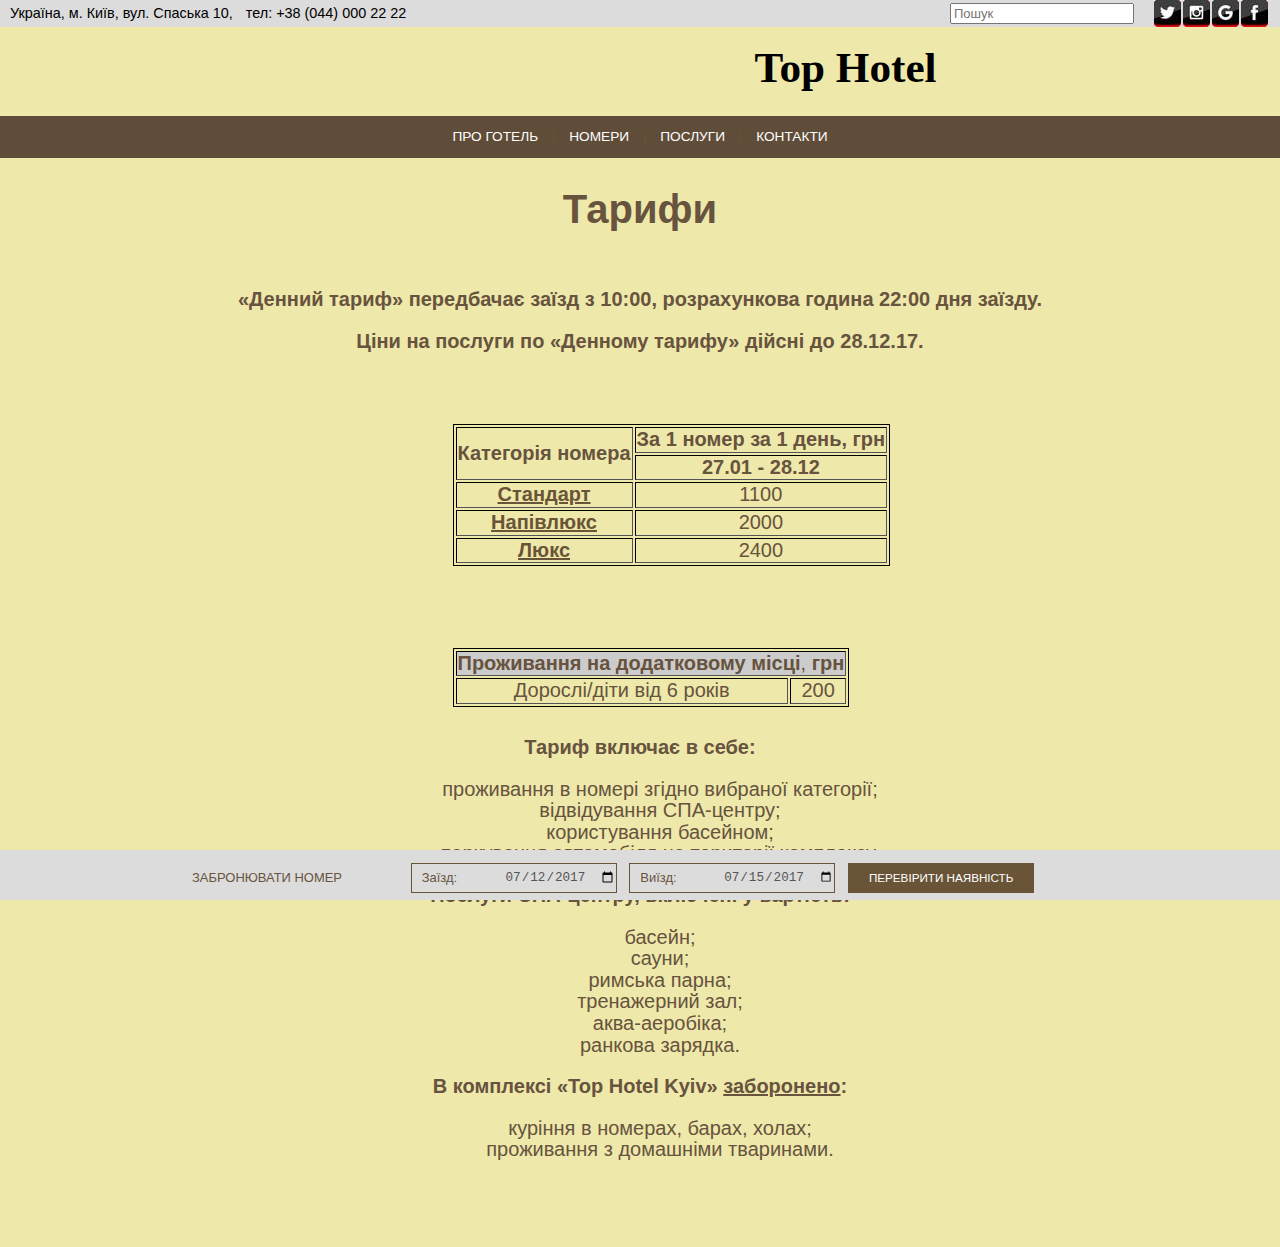
<file: html/taryfy.html>
<!DOCTYPE html>
<html lang="en">
<head>
    <meta charset="UTF-8">
    <meta name="viewport" content="width=device-width, initial-scale=1.0">
    <link rel="stylesheet" type="text/css" href="../css/style.css">
    <link rel="stylesheet" href="https://cdnjs.cloudflare.com/ajax/libs/font-awesome/4.7.0/css/font-awesome.min.css">
    <title>topHotel</title>
</head>
<body>
<header>
    <nav class="super">
        <section id="soc">
            <span class="address"><a href="contacts.html" target="_blank" class="addr">Україна, м. Київ, вул. Спаська 10, </a></span>
            <span class="address"><a href="contacts.html" class="addr">  тел: +38 (044) 000 22 22</a></span>
            <a class="social">
                <img src="../img/social/sm1.jpg">
            </a>
            <a class="social">
                <img src="../img/social/sm2.jpg">
            </a>
            <a class="social">
                <img src="../img/social/sm3.jpg">
            </a>
            <a class="social">
                <img src="../img/social/sm4.jpg">
            </a>
            <input type="search" id="mySearch" placeholder="Пошук">
        </section>
    </nav>
    <div class="header">
        <a href="../index.html" id="logo">
            <b>Top Hotel</b>
        </a>
    </div>
    <nav class="main">
        <ul>
            <li><a href="about.html">Про готель</a>
                <ul>
                    <li><a href="about.html">TopHotel</a></li>
                    <li><a href="gallery.html">Фотогалерея</a></li>
                </ul>
            </li>
            |
            <li><a href="rooms.html">Номери</a>
                <ul>
                    <li><a href="taryfy.html">Тарифи</a></li>
                    <li><a href="standartroom.html">Стандарт</a></li>
                    <li><a href="halfpremroom.html">Напівлюкс</a></li>
                    <li><a href="premiumroom.html">Люкс</a></li>
                </ul>
            </li>
            |
            <li><a href="services.html">Послуги</a>
                <ul>
                    <li><a href="spa.html">SPA-центр</a></li>
                    <li><a href="pool.html">Басейн</a></li>
                    <li><a href="salonkrasy.html">Салон краси</a></li>
                </ul>
            </li>
            |
            <li><a href="contacts.html">Контакти</a></li>
        </ul>
    </nav>
</header>
<div id="maincontent" style="margin: 15px; text-align: center; font-size: 20px;">
    <h1>Тарифи</h1>
    <br/>
    <p>
        <strong>«Денний тариф» передбачає заїзд з 10:00, розрахункова година 22:00 дня заїзду.</strong>
    </p>
    <p>
        <strong>Ціни на послуги по «Денному тарифу» дійсні до 28.12.17. </strong>
    </p>
    <br/>
    <table border="1" style="margin-left: 35%">
        <tr>
            <td rowspan="2" style="text-align: center; vertical-align: middle">
                <strong>Категорія номера</strong>
            </td>
            <td style="text-align: center;">
                <strong>За 1 номер за 1 день, грн</strong>
            </td>
        </tr>
        <tr>
            <td>
                <strong>27.01 - 28.12</strong>
            </td>
        </tr>
        <tr>
            <td>
                <a href="standartroom.html" class="num">
                    <strong>Стандарт</strong>
                </a>
            </td>
            <td>
                1100
            </td>
        </tr>
        <tr>
            <td>
                <a href="halfpremroom.html" class="num">
                    <strong>Напівлюкс</strong>
                </a>
            </td>
            <td>
                2000
            </td>
        </tr>
        <tr>
            <td>
                <a href="premiumroom.html" class="num">
                    <strong>Люкс</strong>
                </a>
            </td>
            <td>
                2400
            </td>
        </tr>
    </table>
    <br/>
    <table border="1" style="margin-left: 35%">
        <tr>
            <td colspan="2" style="text-align: center; background-color: rgb(204, 204, 204);">
                <strong>Проживання на додатковому місці</strong>, <strong>грн</strong>
            </td>
        </tr>
        <tr>
            <td>Дорослі/діти від 6 років</td>
            <td style="text-align: center;"> 200</td>
        </tr>
    </table>
    <p><strong>Тариф включає в себе:</strong></p>
    <ul>
        <li>проживання в номері згідно вибраної категорії;</li>
        <li>відвідування СПА-центру;</li>
        <li>користування басейном;</li>
        <li>паркування автомобіля на території комплексу.</li>
    </ul>
    <p><strong>Послуги СПА-центру, включені у вартість:</strong></p>
    <ul>
        <li>басейн;</li>
        <li>сауни;</li>
        <li>римська парна;</li>
        <li>тренажерний зал;</li>
        <li>аква-аеробіка;</li>
        <li>ранкова зарядка.</li>
    </ul>

    <p><strong>В комплексі «Top Hotel Kyiv» <u>заборонено</u>:</strong></p>
    <ul>
        <li>куріння в номерах, барах, холах;</li>
        <li>проживання з домашніми тваринами.</li>
    </ul>

    <p>
        <br/>
        <!--<strong>Час заїзду — 10:00.</strong><br>-->
        <!--<strong>Час виїзду (розрахунковий час) — 22:00 дня заїзду.</strong>-->
    </p>
</div>


</div>

<footer>
    <section class="bookingform">
        <form action="rooms.html">
            <div class="bron">
                <b>ЗАБРОНЮВАТИ НОМЕР</b>
            </div>
            <div>
            <span>
                <i>Заїзд:</i>
                <input type="date" name="ckeckin" id="arrival" value="2017-07-12" class="hasDatepicker">
            </span>
            </div>
            <div>
            <span>
                <i>Виїзд:</i>
                <input type="date" name="ckeckout" id="departure" value="2017-07-15" class="hasDatepicker">
            </span>
            </div>
            <div class="submitbtn">
                <input type="submit" class="submit" value="ПЕРЕВІРИТИ НАЯВНІСТЬ">
            </div>
        </form>
    </section>
</footer>


<script src="https://code.jquery.com/jquery-3.2.1.min.js"></script>
<script src="../js/app.js"></script>
</body>
</html>
</file>
<file: css/style.css>
* {
    box-sizing: border-box;
}

img {
    max-width: 100%;
    height: auto;
}

body {
    padding: 0;
    margin: 0;
    font-family: 'Lucida Sans Unicode', 'Open Sans', sans-serif;
    font-size: .9em;
    color: #67533E;
    line-height: 150%;
    background-color: palegoldenrod;
    /*text-align: center;*/
    box-sizing: border-box;
}

h1, h2, h3, h4, h5, h6 {
    text-align: center;
}

nav.main {
    height: 42px;
    background: #5f4d39;
    display: block;
    font-size: .95em;
    text-transform: uppercase;
    margin-top: -15px;
    z-index: 3;
}

nav.main ul {
    padding: 0;
    clear: both;
    list-style: none;
    text-align: center;
    position: relative;
    white-space: nowrap;
    height: 42px;
    font-weight: 400
}

nav.main ul li {
    display: inline-block;
    margin: 0;
    padding-bottom: 0px;
    position: relative;
    overflow: visible;
    *display: inline;
    zoom: 1;
    transition: .5s;
}

nav.main ul li a {
    white-space: nowrap;
    text-decoration: none;
    padding: 0 10px 0px;
    color: #FFF;
    line-height: 42px;
    *display: inline;
    zoom: 1;
}

nav.main ul li a.active {
    color: #B39B6F;
}

nav.main ul li:first-child {
    margin-left: 0;
}

nav.main ul li:hover > ul {
    visibility: visible;
    opacity: 1;
    position: absolute;
}

nav.main ul li:hover > a {
    color: #FFF;
}

nav.main ul li > a:hover {
    color: #FFF;
}

nav.main ul li ul {
    position: fixed;
    display: block;
    background: #FFF;
    border-top: none;
    left: -10px;
    top: 100%;
    z-index: 100;
    margin: 0;
    padding: 10px 0;
    width: 280px;
    float: left;
    color: #555;
    background: #5f4d39;
    height: auto;
    text-transform: uppercase;
    opacity: 0;
    visibility: hidden;
    transition: opacity 0.3s linear;
    font-size: .95em
}

nav.main ul li ul.ral {
    left: auto;
    right: 0;
}

nav.main ul li ul li {
    display: block;
    padding: 0;
    margin: 0;
    clear: both;
    width: 100%
}

nav.main ul li ul li a {
    line-height: 120%;
    display: block;
    float: none;
    text-align: left;
    white-space: normal;
    padding: 8px 20px;
    color: #D7CABD;
    position: relative;
}

nav.main ul li ul li a:hover {
    color: #FFF;
}

nav.main ul li ul li ul {
    right: 10px;
    top: 0;
    left: 100%;
    font-size: 1em
}

footer {
    height: 50px;
    width: 100%;
    position: fixed;
    bottom: 0;
    left: 0;
    z-index: 5;
    background: gainsboro;
    transition: 1s
}

.bookingform {
    width: 70%;
    margin: 13px auto;
    height: 32px;
    font-size: .9em;
    line-height: 28px;

}

.bookingform b {
    font-weight: normal;
}

.bookingform div {
    width: 23%;
    margin-right: 1%;
    display: inline-block;
    position: relative;
    *display: inline;
    zoom: 1;
}

.bookingform div:last-child {
    margin: 0;
}

.bookingform div span {
    display: block;
    border: #695437 1px solid;
    text-align: left;
    padding: 0 0px;
    /*margin-top: 10px;*/
    margin-bottom: 10px;
}

.bookingform div span i {
    font-style: normal;
    padding-left: 10px;
}

.bookingform div span:hover {
    background: #EEE
}

.bookingform div span input {
    background: right center no-repeat;
    font-size: 1.2em;
    color: #555;
    float: right;
    width: 55%;
    border: none;
    height: 26px;
}

.submit {
    height: 30px;
    background: #695437;
    padding: 0 20px;
    color: #FFF;
    border: none;
    font-size: .9em;
    margin-top: -3px;
    border: #695437 1px solid;
    cursor: pointer
}

.submit:hover {
    background: #FFF;
    border-color: #695437;
    color: #695437;
}

.header {
    height: 90px;
    position: relative;
    text-align: center;
    overflow: visible;
}

#logo {
    height: 89px;
    width: 300px;
    margin: 0 auto;
    display: inline-block;
    text-decoration: none;
    font-size: 3em;
    text-align: center;
    padding: 30px;
    color: black;
    margin-left: 10%;
    font-family: 'Pacifico', cursive;
}

#googleMap {
    padding-left: 50px;
    width: 100%;
    height: 250px;
    margin-bottom: 30px;
    margin-top: 10px;
}

#maincontent {
    overflow: auto;
    margin-bottom: 10px;
    padding-bottom: 10px;
    z-index: auto;
}

.social {
    display: inline-block;
    transition: .3s;
    float: right;
    margin: 0 2px 1px 0;
}

.social:hover {
    opacity: 0.5;
}

#soc {
    margin-right: 10px;
}

.slider1 {
    position: relative;
    margin: 0 7px;
    outline: none;
}

.gallery2 {
    margin: 40px 0 0;
}

.slider2 {
    margin: 0 7px;
    outline: none;
}

.slider2 img {
    padding: 3px;
    background: #67533E;
    border-radius: 3px;
    cursor: pointer;
}

.slider2 img:hover, .slick-current img {
    background: #fff;
}

table {
    border: 1px solid black;
    text-align: center;
    margin: 30px;
}

ul {
    list-style: none;
}

.room1 {
    float: left;
    width: 100%;
    padding: 0 8px;
    margin: 5px 0 0 0;
    background: #EEEEEE;
    text-align: center;
    /*border: 1px solid #695437;*/
}

.room1:hover {
    opacity: 0.7;
}

@media (min-width: 601px) {
    .room1 {
        width: 33.33333%;
    }
}

.ok {
    height: 30px;
    background: #695437;
    padding: 0 20px;
    color: #FFF;
    border: none;
    font-size: .9em;
    margin-top: -3px;
    border: #695437 1px solid;
    cursor: pointer;
    border-radius: 30px;
    margin-left: 0;
    margin-bottom: 4px;
    outline: none;
}

.ok a {
    color: #FFF;
    text-decoration: none;
    outline: none;
}

.ok:hover, .ok a:hover {
    color: #695437;
    background: #FFF;
    border-color: #695437;

}

#room {
    overflow-y: auto;
}

.rooms {
    text-decoration: none;
    outline: none;
    color: #695437;
}

a {
    outline: none;
}

.content {
    /*margin-top: 2px;*/
}

.description {
    padding: 20px;
    padding-top: 0;
    text-align: center;
    color: black;

}

/*.about{*/
/*background-color: lightgray;*/
/*}*/

.colw {
    padding: 20px;
    font-size: 17px;
    text-align: center;
}

.choose {
    margin-left: 0;
    font-size: 20px;
    margin-bottom: 20px;
}

.fa {
    font-size: 20px;
}

.num {
    color: #695437;
}

.num:hover {
    color: black;
}

.mfp-no-margins img.mfp-img {
    padding: 0;
}

/* position of shadow behind the image */
.mfp-no-margins .mfp-figure:after {
    top: 0;
    bottom: 0;
}

/* padding for main container */
.mfp-no-margins .mfp-container {
    padding: 0;
}

@media only screen and (max-width: 1000px) {

    nav.main ul li a {
        padding: 0 5px
    }

    .bookingform {
        width: 80%
    }
    .bookingform div span {
        width: 100%;
    }
}

@media only screen and (max-width: 900px) {

    #logo{
        margin-top: 20px;
    }
    nav.main ul li a {
        font-size: .9em
    }

    .bookingform {
        width: 100%
    }
    .bookingform div span {
        width: 100%;
    }

    .content {
        width: 100%;
        height: 100%;
    }

    nav.super {
        z-index: 3;
        position: absolute;
        width: 100%;
    }

}

@media only screen and (max-width: 790px) {
    nav.super section .social {
        display: none
    }

    .bookingform div span {
        width: 100%;
    }
}

@media only screen and (max-width: 690px) {

    footer {
        /*text-align: left;*/
    }

    .bookingform .bron {
        display: none;
    }

    nav.super section input {
        display: none
    }

    .bookingform {
        display: block;
        width: 100%;
        margin: 12px 50px 0 50px;
    }

    .content {
        width: 100%;
        height: 100%;
    }



}

@media only screen and (max-width: 520px) {
    .bookingform div span i {
        padding-left: 5px;
        font-size: .8em
    }

    .bookingform div span input {
        background-image: none
    }

    .bookingform {
        width: 100%;
    }

    .content {
        width: 100%;
        height: 100%;
    }

}

@media only screen and (max-width: 420px) {

    .bookingform {
        margin-left: 10px;
        margin-right: 10px;
        text-align: left;
    }

}

@media only screen and (max-width: 320px), screen and (max-height: 360px) {

    .bookingform div span i {
        font-size: .7em;
        position: absolute;
        left: 5px;
        top: 2px
    }

    .bookingform div span {
        text-align: right;
        position: relative
    }

    .bookingform div span input {
        float: none
    }

}

label, input {
    display: block;
}

input.text {
    margin-bottom: 12px;
    width: 95%;
    padding: .4em;
}

fieldset {
    padding: 0;
    border: 0;
    margin-top: 25px;
}

div#users-contain {
    width: 350px;
    margin: 20px 0;
}

div#users-contain table {
    margin: 1em 0;
    border-collapse: collapse;
    width: 100%;
}

div#users-contain table td, div#users-contain table th {
    border: 1px solid #eee;
    padding: .6em 10px;
    text-align: left;
}

.ui-dialog .ui-state-error {
    padding: .3em;
}

.validateTips {
    border: 1px solid transparent;
    padding: 0.3em;
}

#book {
    height: 30px;
    background: #695437;
    padding: 0 20px;
    color: #FFF;
    border: none;
    margin-top: -3px;
    border: #695437 1px solid;
    cursor: pointer;
    border-radius: 30px;
    margin-left: 0;
    margin-bottom: 4px;
    outline: none;
    font-size: 20px;
}

#book:hover {
    color: #695437;
    background: #FFF;
    border-color: #695437;

}

.ui-dialog-titlebar {
    background-color: #67533E;
}

nav.super {
    height: 27px;
    background: gainsboro;
    text-align: center;
    font-weight: 400;
}

.addr {
    text-decoration: none;
    color: black;
}

.address {
    text-align: left;
    float: left;
    margin: 3px;
    margin-left: 10px;
}

#mySearch {
    float: right;
    margin: 3px;
    margin-right: 20px;
    font-size: 13px;
}
</file>
